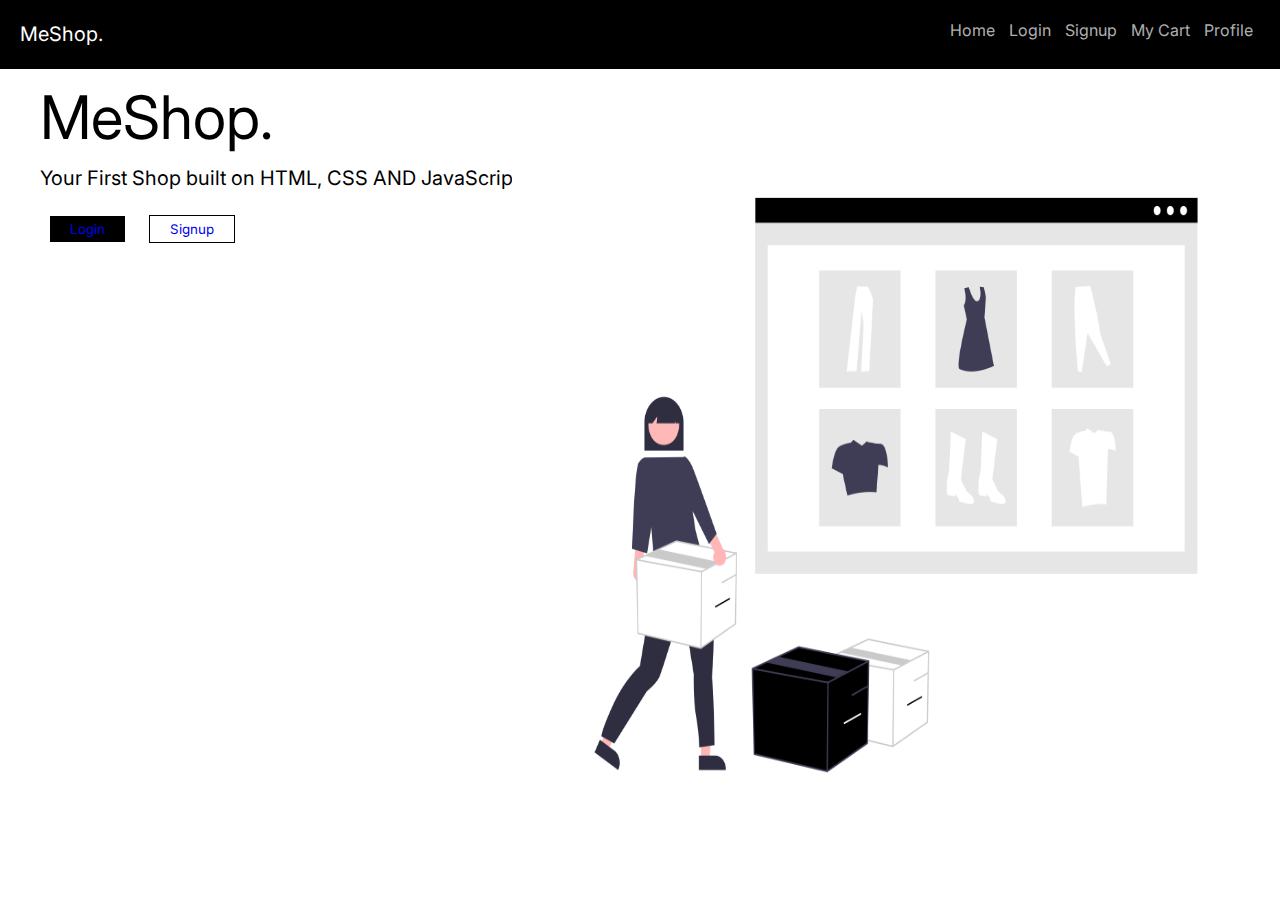
<file: index.html>
<!DOCTYPE html>
<html>

<head>
    <meta charset="utf-8" />
    <meta http-equiv="X-UA-Compatible" content="IE=edge" />
    <title>MeShop.</title>
    <meta name="description" content="" />
    <meta name="viewport" content="width=device-width, initial-scale=1" />
    <link rel="stylesheet" href="styles.css" />
</head>

<body>
    <nav id="navbar">
        <div class="left">
            <div id="meshop">
                <a href="">MeShop.</a>
            </div>
        </div>
        <div class="right">
            <div id="home">
                <a href="http://127.0.0.1:64964/index.html">Home</a>
            </div>
            <div id="login">
                <a href="http://127.0.0.1:64964/login/index.html">Login</a>
            </div>
            <div id="signup">
                <a href="http://127.0.0.1:64964/signup/index.html">Signup</a>
            </div>
            <div id="my-cart">
                <a href="http://127.0.0.1:64964/cart/index.html">My Cart</a>
            </div>
            <div id="profile">
                <a href="http://127.0.0.1:64964/profile/index.html">Profile</a>
            </div>
        </div>
    </nav>
    <main>
        <div class="heading">
            <p>MeShop.</p>
        </div>
        <div class="text">
            Your First Shop built on HTML, CSS AND JavaScript
        </div>
        <div class="login">
            <button value="login" type="button" id="login"><a href="http://127.0.0.1:64964/login/index.html">Login</a></button>
            <button value="signup" type="button" id="signup"><a href="http://127.0.0.1:64964/signup/index.html">Signup</a></button>
        </div>
        <div class="landingpic">
            <img src="./landingPagePic.png" alt="Pic">
        </div>
    </main>
</body>

</html>
</file>
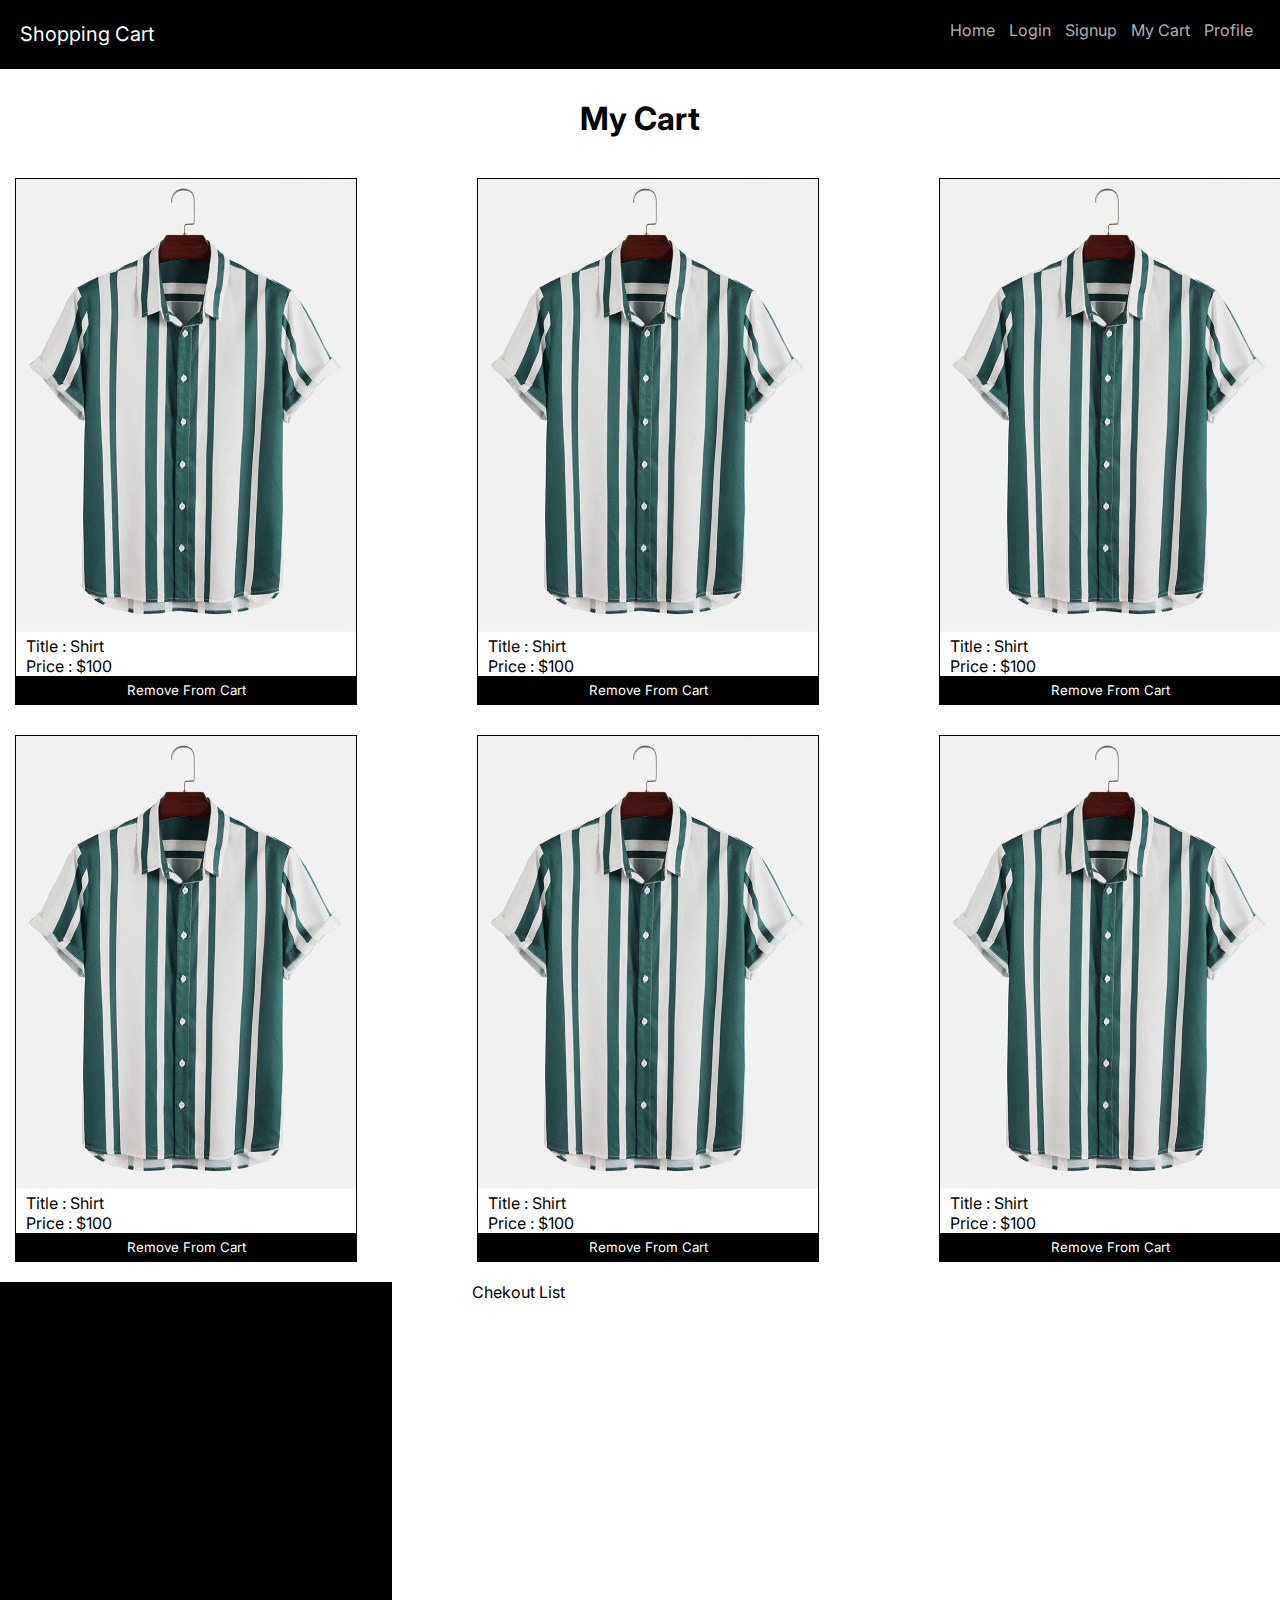
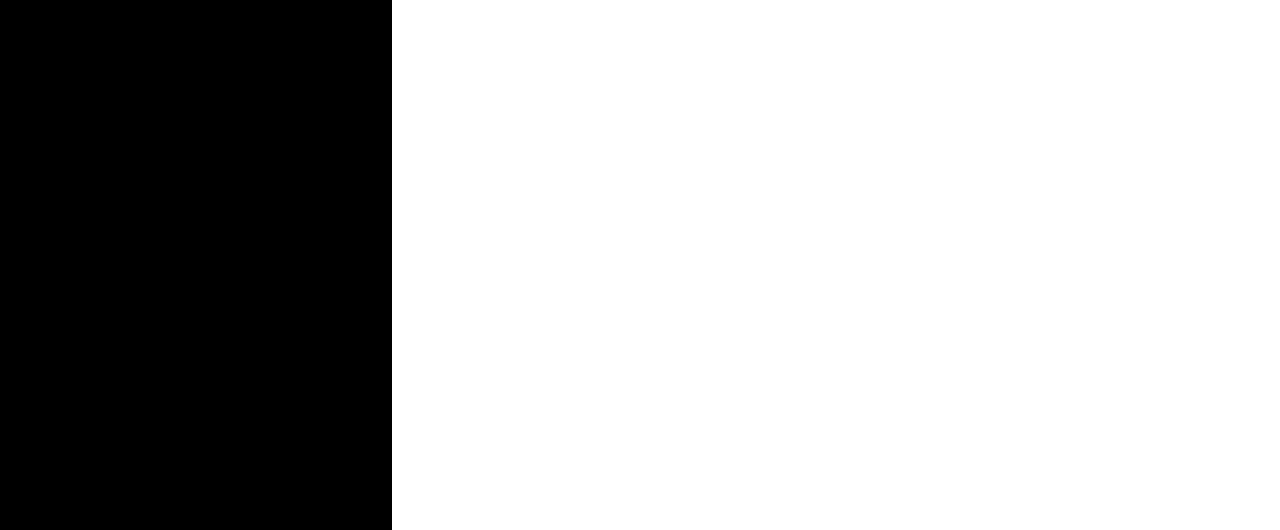
<file: cart/index.html>
<!DOCTYPE html>
<html lang="en">

<head>
    <meta charset="UTF-8" />
    <meta http-equiv="X-UA-Compatible" content="IE=edge" />
    <meta name="viewport" content="width=device-width, initial-scale=1.0" />
    <title>My Cart</title>
    <link rel="stylesheet" href="styles.css" />
</head>

<body>
    <nav id="navbar">
        <div class="left">
            <div id="meshop">
                <a href="">Shopping Cart</a>
            </div>
        </div>
        <div class="right">
            <div id="home">
                <a href="">Home</a>
            </div>
            <div id="login">
                <a href="">Login</a>
            </div>
            <div id="signup">
                <a href="">Signup</a>
            </div>
            <div id="my-cart">
                <a href="">My Cart</a>
            </div>
            <div id="profile">
                <a href="">Profile</a>
            </div>
        </div>
    </nav>
    <main>
        <h1>My Cart</h1>
        <div class="cartItem">
            <div class="items">
                <img src="./image 1.png" alt="">
                <p>Title : Shirt</p>
                <p>Price : $100</p>
                <button id="item-remove">Remove From Cart</button>
            </div>
            <div class="items">
                <img src="./image 1.png" alt="">
                <p>Title : Shirt</p>
                <p>Price : $100</p>
                <button id="item-remove">Remove From Cart</button>
            </div>
            <div class="items">
                <img src="./image 1.png" alt="">
                <p>Title : Shirt</p>
                <p>Price : $100</p>
                <button id="item-remove">Remove From Cart</button>
            </div>
            <div class="items">
                <img src="./image 1.png" alt="">
                <p>Title : Shirt</p>
                <p>Price : $100</p>
                <button id="item-remove">Remove From Cart</button>
            </div>
            <div class="items">
                <img src="./image 1.png" alt="">
                <p>Title : Shirt</p>
                <p>Price : $100</p>
                <button id="item-remove">Remove From Cart</button>
            </div>
            <div class="items">
                <img src="./image 1.png" alt="">
                <p>Title : Shirt</p>
                <p>Price : $100</p>
                <button id="item-remove">Remove From Cart</button>
            </div>
            <img src="./Rectangle 9.png" alt="">
            <div class="checkout">
                <p>Chekout List</p>

            </div>
        </div>

    </main>
    <script src="https://checkout.razorpay.com/v1/checkout.js"></script>
</body>

</html>
</file>
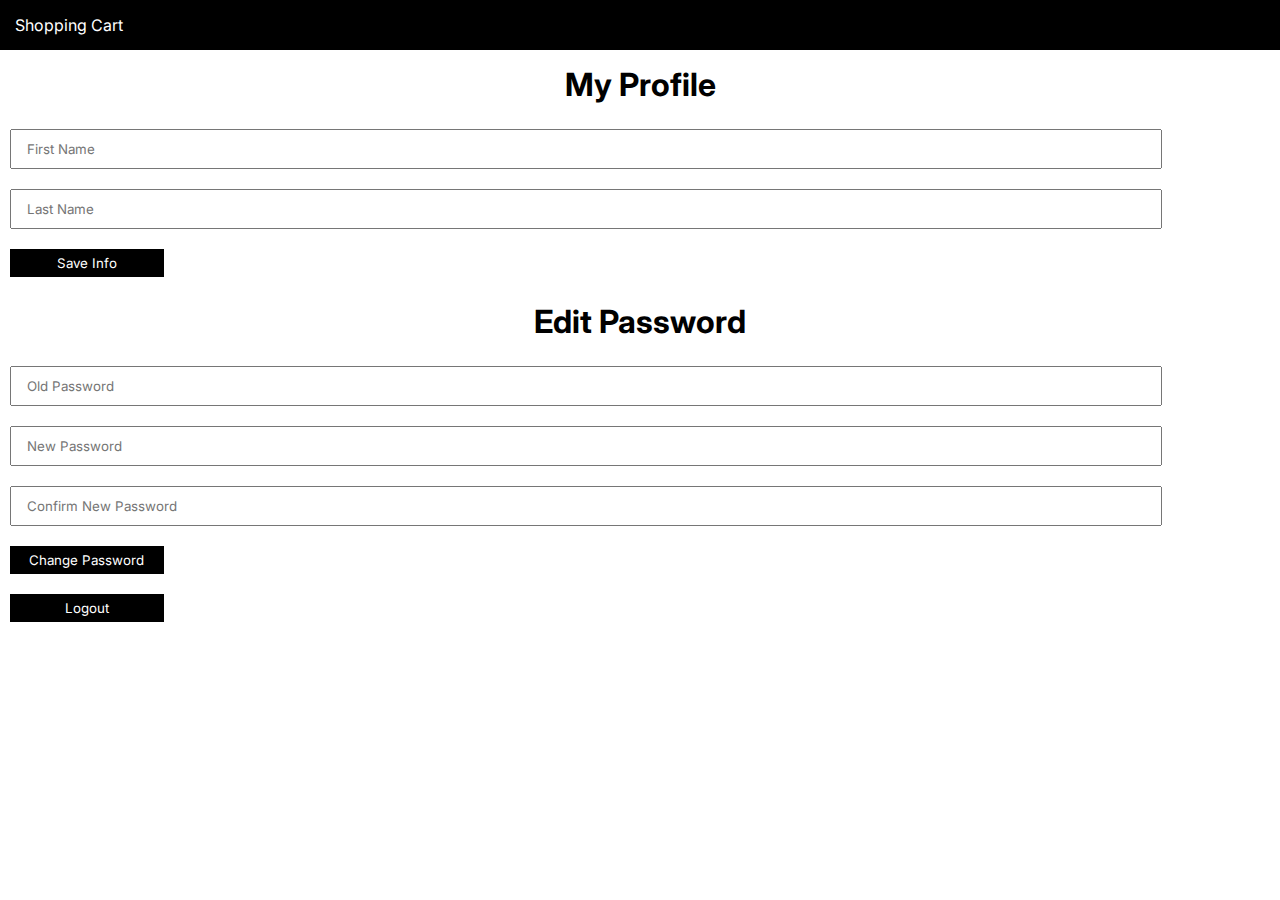
<file: profile/index.html>
<!DOCTYPE html>
<!--[if lt IE 7]>      <html class="no-js lt-ie9 lt-ie8 lt-ie7"> <![endif]-->
<!--[if IE 7]>         <html class="no-js lt-ie9 lt-ie8"> <![endif]-->
<!--[if IE 8]>         <html class="no-js lt-ie9"> <![endif]-->
<!--[if gt IE 8]>      <html class="no-js"> <![endif]-->
<html>

<head>
    <meta charset="utf-8" />
    <meta http-equiv="X-UA-Compatible" content="IE=edge" />
    <title>Profile</title>
    <meta name="description" content="" />
    <meta name="viewport" content="width=device-width, initial-scale=1" />
    <link rel="stylesheet" href="./styles.css" />
</head>

<body>
    <nav>
        <p id="nav">Shopping Cart</p>
    </nav>
    <form action="">
        <h1>My Profile</h1>
        <div class="firstName">
            <input type="text" id="firstName" placeholder="First Name">
        </div>
        <div class="lastName">
            <input type="text" id="lastName" placeholder="Last Name">
        </div>
        <div class="saveButton">
            <button id="saveButton">Save Info</button>
        </div>
        <h1>Edit Password</h1>
        <div class="oldPassword">
            <input type="password" id="oldPassword" placeholder="Old Password">
        </div>
        <div class="newPassword">
            <input type="password" id="newPassword" placeholder="New Password">
        </div>
        <div class="confirmPassword">
            <input type="password" id="confirmPassword" placeholder="Confirm New Password">
        </div>
        <div class="changePassword">
            <button id="changePassword">Change Password</button>
        </div>
        <div class="logout">
            <button id="logout">Logout</button>
        </div>
    </form>

    <script src=" ./script.js " async defer></script>
</body>

</html>
</file>
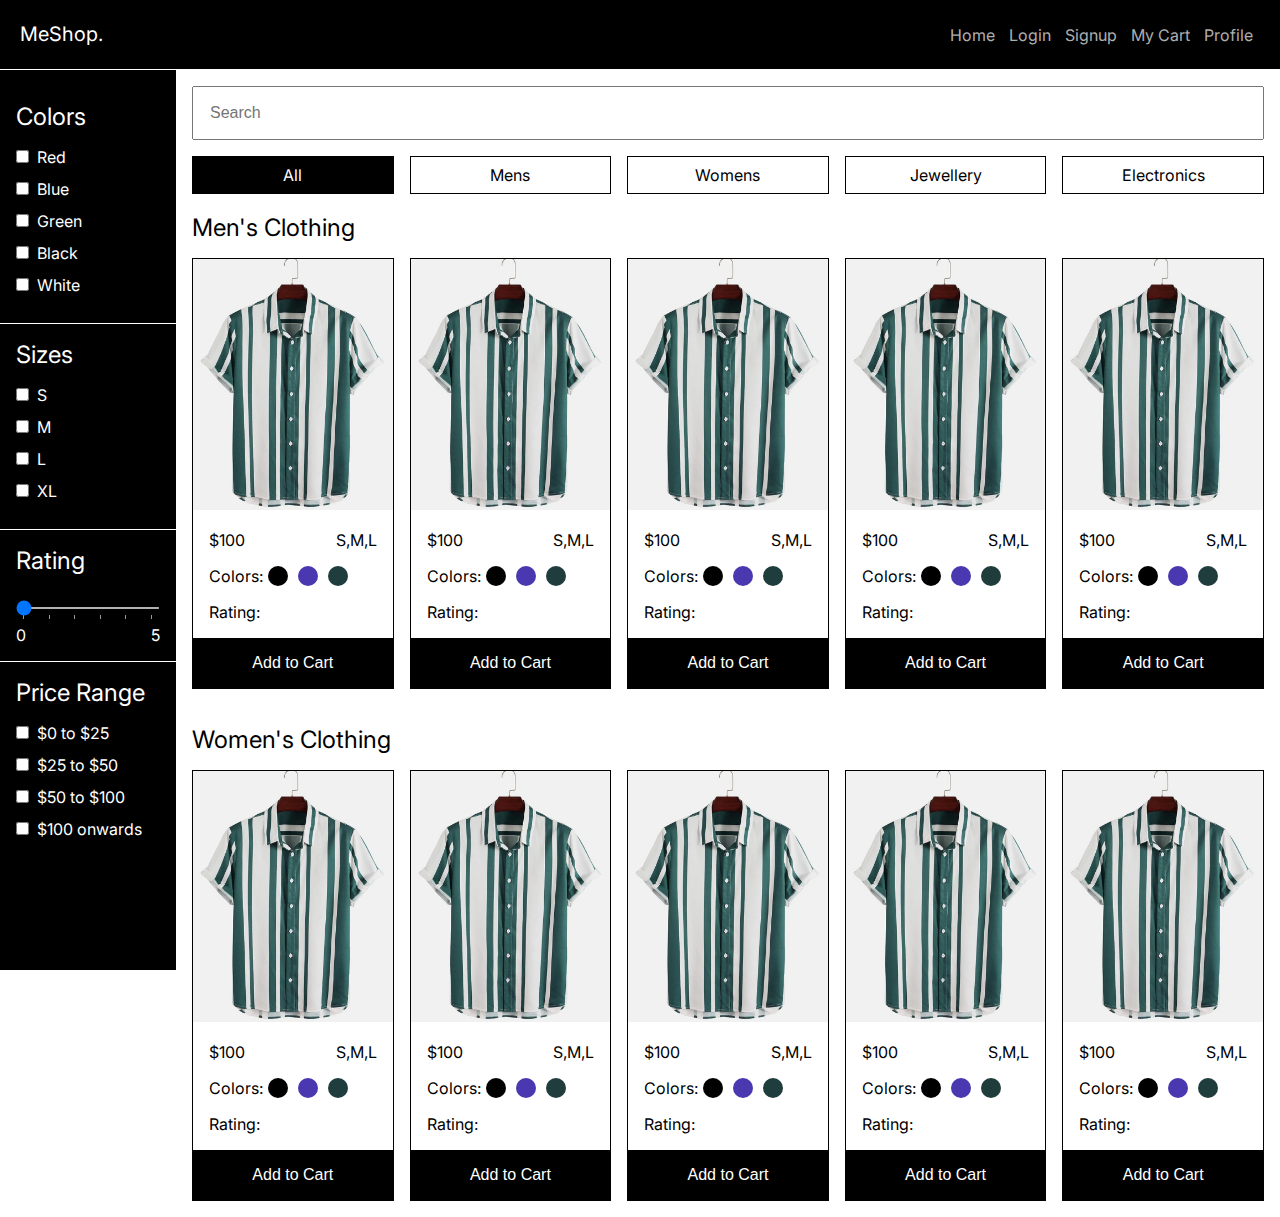
<file: shop/index.html>
<!DOCTYPE html>
<html lang="en">

<head>
    <meta charset="UTF-8" />
    <meta http-equiv="X-UA-Compatible" content="IE=edge" />
    <meta name="viewport" content="width=device-width, initial-scale=1.0" />
    <title>MeShop.</title>
    <link rel="stylesheet" href="styles.css" />
</head>

<body>
    <nav id="navbar">
        <div class="left">
            <div id="meshop">
                <a href="">MeShop.</a>
            </div>
        </div>
        <div class="right">
            <div id="home">
                <a href="http://127.0.0.1:64964/index.html">Home</a>
            </div>
            <div id="login">
                <a href="http://127.0.0.1:64964/login/index.html">Login</a>
            </div>
            <div id="signup">
                <a href="http://127.0.0.1:64964/signup/index.html">Signup</a>
            </div>
            <div id="my-cart">
                <a href="http://127.0.0.1:64964/cart/index.html">My Cart</a>
            </div>
            <div id="profile">
                <a href="http://127.0.0.1:64964/profile/index.html">Profile</a>
            </div>
        </div>
    </nav>

    <main>
        <aside>
            <section>
                <title>Colors</title>
                <ul>
                    <li>
                        <input id="red" type="checkbox" name="color" />
                        <label for="red">Red</label>
                    </li>
                    <li>
                        <input id="blue" type="checkbox" name="color" />
                        <label for="blue">Blue</label>
                    </li>
                    <li>
                        <input id="green" type="checkbox" name="color" />
                        <label for="green">Green</label>
                    </li>
                    <li>
                        <input id="black" type="checkbox" name="color" />
                        <label for="black">Black</label>
                    </li>
                    <li>
                        <input id="white" type="checkbox" name="color" />
                        <label for="white">White</label>
                    </li>
                </ul>
            </section>
            <section>
                <title>Sizes</title>
                <ul>
                    <li>
                        <input id="s" type="checkbox" name="color" />
                        <label for="s">S</label>
                    </li>
                    <li>
                        <input id="m" type="checkbox" name="color" />
                        <label for="m">M</label>
                    </li>
                    <li>
                        <input id="l" type="checkbox" name="color" />
                        <label for="l">L</label>
                    </li>
                    <li>
                        <input id="xl" type="checkbox" name="color" />
                        <label for="xl">XL</label>
                    </li>
                </ul>
            </section>
            <section>
                <title>Rating</title>
                <input type="range" id="range" min="0" max="5" value="0" list="values" />
                <datalist id="values">
            <option value="0" label="0"></option>
            <option value="1"></option>
            <option value="2"></option>
            <option value="3"></option>
            <option value="4"></option>
            <option value="5" label="5"></option>
          </datalist>
            </section>
            <section>
                <title>Price Range</title>
                <ul>
                    <li>
                        <input id="0-25" type="checkbox" name="prange" />
                        <label for="0-25">$0 to $25</label>
                    </li>
                    <li>
                        <input id="25-50" type="checkbox" name="prange" />
                        <label for="25-50">$25 to $50</label>
                    </li>
                    <li>
                        <input id="50-100" type="checkbox" name="prange" />
                        <label for="50-100">$50 to $100</label>
                    </li>
                    <li>
                        <input id="100on" type="checkbox" name="prange" />
                        <label for="100on">$100 onwards</label>
                    </li>
                </ul>
            </section>
        </aside>
        <main-content>
            <input type="text" placeholder="Search" />
            <div class="filters">
                <div class="filter active">All</div>
                <div class="filter">Mens</div>
                <div class="filter">Womens</div>
                <div class="filter">Jewellery</div>
                <div class="filter">Electronics</div>
            </div>
            <section>
                <title>Men's Clothing</title>
                <div class="items">
                    <div class="item">
                        <img src="tshirt.png" alt="Item" />
                        <div class="info">
                            <div class="row">
                                <div class="price">$100</div>
                                <div class="sized">S,M,L</div>
                            </div>
                            <div class="colors">
                                Colors:
                                <div class="row">
                                    <div class="circle" style="background-color: #000"></div>
                                    <div class="circle" style="background-color: #4938af"></div>
                                    <div class="circle" style="background-color: #203d3e"></div>
                                </div>
                            </div>
                            <div class="row">Rating:</div>
                        </div>
                        <button id="addBtn">Add to Cart</button>
                    </div>
                    <div class="item">
                        <img src="tshirt.png" alt="Item" />
                        <div class="info">
                            <div class="row">
                                <div class="price">$100</div>
                                <div class="sized">S,M,L</div>
                            </div>
                            <div class="colors">
                                Colors:
                                <div class="row">
                                    <div class="circle" style="background-color: #000"></div>
                                    <div class="circle" style="background-color: #4938af"></div>
                                    <div class="circle" style="background-color: #203d3e"></div>
                                </div>
                            </div>
                            <div class="row">Rating:</div>
                        </div>
                        <button id="addBtn">Add to Cart</button>
                    </div>
                    <div class="item">
                        <img src="tshirt.png" alt="Item" />
                        <div class="info">
                            <div class="row">
                                <div class="price">$100</div>
                                <div class="sized">S,M,L</div>
                            </div>
                            <div class="colors">
                                Colors:
                                <div class="row">
                                    <div class="circle" style="background-color: #000"></div>
                                    <div class="circle" style="background-color: #4938af"></div>
                                    <div class="circle" style="background-color: #203d3e"></div>
                                </div>
                            </div>
                            <div class="row">Rating:</div>
                        </div>
                        <button id="addBtn">Add to Cart</button>
                    </div>
                    <div class="item">
                        <img src="tshirt.png" alt="Item" />
                        <div class="info">
                            <div class="row">
                                <div class="price">$100</div>
                                <div class="sized">S,M,L</div>
                            </div>
                            <div class="colors">
                                Colors:
                                <div class="row">
                                    <div class="circle" style="background-color: #000"></div>
                                    <div class="circle" style="background-color: #4938af"></div>
                                    <div class="circle" style="background-color: #203d3e"></div>
                                </div>
                            </div>
                            <div class="row">Rating:</div>
                        </div>
                        <button id="addBtn">Add to Cart</button>
                    </div>
                    <div class="item">
                        <img src="tshirt.png" alt="Item" />
                        <div class="info">
                            <div class="row">
                                <div class="price">$100</div>
                                <div class="sized">S,M,L</div>
                            </div>
                            <div class="colors">
                                Colors:
                                <div class="row">
                                    <div class="circle" style="background-color: #000"></div>
                                    <div class="circle" style="background-color: #4938af"></div>
                                    <div class="circle" style="background-color: #203d3e"></div>
                                </div>
                            </div>
                            <div class="row">Rating:</div>
                        </div>
                        <button id="addBtn">Add to Cart</button>
                    </div>
                </div>
            </section>

            <section>
                <title>Women's Clothing</title>
                <div class="items">
                    <div class="item">
                        <img src="tshirt.png" alt="Item" />
                        <div class="info">
                            <div class="row">
                                <div class="price">$100</div>
                                <div class="sized">S,M,L</div>
                            </div>
                            <div class="colors">
                                Colors:
                                <div class="row">
                                    <div class="circle" style="background-color: #000"></div>
                                    <div class="circle" style="background-color: #4938af"></div>
                                    <div class="circle" style="background-color: #203d3e"></div>
                                </div>
                            </div>
                            <div class="row">Rating:</div>
                        </div>
                        <button id="addBtn">Add to Cart</button>
                    </div>
                    <div class="item">
                        <img src="tshirt.png" alt="Item" />
                        <div class="info">
                            <div class="row">
                                <div class="price">$100</div>
                                <div class="sized">S,M,L</div>
                            </div>
                            <div class="colors">
                                Colors:
                                <div class="row">
                                    <div class="circle" style="background-color: #000"></div>
                                    <div class="circle" style="background-color: #4938af"></div>
                                    <div class="circle" style="background-color: #203d3e"></div>
                                </div>
                            </div>
                            <div class="row">Rating:</div>
                        </div>
                        <button id="addBtn">Add to Cart</button>
                    </div>
                    <div class="item">
                        <img src="tshirt.png" alt="Item" />
                        <div class="info">
                            <div class="row">
                                <div class="price">$100</div>
                                <div class="sized">S,M,L</div>
                            </div>
                            <div class="colors">
                                Colors:
                                <div class="row">
                                    <div class="circle" style="background-color: #000"></div>
                                    <div class="circle" style="background-color: #4938af"></div>
                                    <div class="circle" style="background-color: #203d3e"></div>
                                </div>
                            </div>
                            <div class="row">Rating:</div>
                        </div>
                        <button id="addBtn">Add to Cart</button>
                    </div>
                    <div class="item">
                        <img src="tshirt.png" alt="Item" />
                        <div class="info">
                            <div class="row">
                                <div class="price">$100</div>
                                <div class="sized">S,M,L</div>
                            </div>
                            <div class="colors">
                                Colors:
                                <div class="row">
                                    <div class="circle" style="background-color: #000"></div>
                                    <div class="circle" style="background-color: #4938af"></div>
                                    <div class="circle" style="background-color: #203d3e"></div>
                                </div>
                            </div>
                            <div class="row">Rating:</div>
                        </div>
                        <button id="addBtn">Add to Cart</button>
                    </div>
                    <div class="item">
                        <img src="tshirt.png" alt="Item" />
                        <div class="info">
                            <div class="row">
                                <div class="price">$100</div>
                                <div class="sized">S,M,L</div>
                            </div>
                            <div class="colors">
                                Colors:
                                <div class="row">
                                    <div class="circle" style="background-color: #000"></div>
                                    <div class="circle" style="background-color: #4938af"></div>
                                    <div class="circle" style="background-color: #203d3e"></div>
                                </div>
                            </div>
                            <div class="row">Rating:</div>
                        </div>
                        <button id="addBtn">Add to Cart</button>
                    </div>
                </div>
            </section>
        </main-content>
    </main>
</body>

</html>
</file>
<file: styles.css>
@import url('https://fonts.googleapis.com/css2?family=Inter:wght@100;200;300;400;500;600;700;800;900&display=swap');
* {
    font-family: 'Inter', sans-serif;
    padding: 0;
    margin: 0;
    box-sizing: border-box;
}

#navbar {
    position: sticky;
    top: 0;
    display: flex;
    justify-content: space-between;
    background: #000000;
    padding: 20px;
}

#navbar .left a {
    font-family: Inter;
    font-size: 20px;
    font-weight: 400;
    line-height: 29px;
    letter-spacing: 0em;
    text-align: left;
    color: #ffffff;
    text-decoration: none;
}

#navbar .right {
    display: flex;
    flex-direction: row;
}

#navbar .right a {
    text-decoration: none;
    color: #FFFFFFB2;
    padding: 7px;
}

main .heading {
    font-family: Inter;
    font-size: 60px;
    line-height: 97px;
    padding-left: 40px;
}

main .text {
    font-size: 20px;
    padding-left: 40px;
}

main .login {
    margin-top: 15px;
    padding-left: 40px;
}

main .login button {
    border: 1px solid;
    background-color: transparent;
    padding: 5px 20px;
    margin: 10px;
}

main .login #login {
    background-color: #000000;
    color: #ffffff;
    border: none;
    cursor: pointer;
}

main .login #signup {
    cursor: pointer;
}

.landingpic img {
    width: 60%;
    height: 80%;
    top: 125px;
    right: 0;
    position: absolute;
}

main button a {
    text-decoration: none;
}
</file>
<file: cart/styles.css>
@import url('https://fonts.googleapis.com/css2?family=Inter:wght@100;200;300;400;500;600;700;800;900&display=swap');
* {
    font-family: 'Inter', sans-serif;
    padding: 0;
    margin: 0;
    box-sizing: border-box;
}

#navbar {
    position: sticky;
    top: 0;
    display: flex;
    justify-content: space-between;
    background: #000000;
    padding: 20px;
}

#navbar .left a {
    font-family: Inter;
    font-size: 20px;
    font-weight: 400;
    line-height: 29px;
    letter-spacing: 0em;
    text-align: left;
    color: #ffffff;
    text-decoration: none;
}

#navbar .right {
    display: flex;
    flex-direction: row;
}

#navbar .right a {
    text-decoration: none;
    color: #FFFFFFB2;
    padding: 7px;
}

main h1 {
    text-align: center;
    margin: 30px;
}

.cartItem {
    display: grid;
    grid-template-columns: repeat(3, 1fr);
    grid-template-rows: repeat(2, 1fr);
}

.cartItem .items {
    margin-right: 105px;
    margin-left: 15px;
    margin-top: 10px;
    margin-bottom: 20px;
    border: 1px solid #000000;
}

.cartItem p {
    margin-left: 10px;
}

.cartItem button {
    border: 1px solid #000000;
    width: 100%;
    padding: 5px 0px 5px 0px;
    background-color: #000000;
    color: #ffffff;
}
</file>
<file: profile/styles.css>
@import url('https://fonts.googleapis.com/css2?family=Inter:wght@100;200;300;400;500;600;700;800;900&display=swap');
* {
    font-family: 'Inter', sans-serif;
    padding: 0;
    margin: 0;
    box-sizing: border-box;
}

nav {
    color: #FFFFFF;
    background-color: black;
    padding: 15px;
}

form h1 {
    text-align: center;
    padding: 15px;
}

input {
    width: 90%;
    padding: 10px 15px;
    margin: 10px;
    color: #000000;
}

form button {
    padding: 5px 5px;
    width: 12%;
    margin: 10px;
    border: 1px solid #000000;
    color: #FFFFFF;
    background: #000000;
}
</file>
<file: shop/styles.css>
@import url("https://fonts.googleapis.com/css2?family=Inter:wght@100;200;300;400;500;600;700;800;900&display=swap");
* {
    padding: 0;
    margin: 0;
    box-sizing: border-box;
}

#navbar {
    position: sticky;
    top: 0;
    display: flex;
    justify-content: space-between;
    background: #000000;
    padding: 20px;
}

#navbar .left a {
    font-family: Inter;
    font-size: 20px;
    font-weight: 400;
    line-height: 29px;
    letter-spacing: 0em;
    text-align: left;
    color: #ffffff;
    text-decoration: none;
}

#navbar .right {
    display: flex;
    flex-direction: row;
}

#navbar .right a {
    text-decoration: none;
    color: #FFFFFFB2;
    padding: 7px;
}

body {
    font-family: "Inter", sans-serif;
    overflow-x: hidden;
}

a {
    color: white;
    text-decoration: none;
}

ul {
    list-style: none;
}

input[type="range"] {
    width: 100%;
    height: 2px;
    margin: 1rem auto;
}

datalist {
    display: flex;
    justify-content: space-between;
    color: white;
    width: 100%;
}

nav {
    display: flex;
    justify-content: space-between;
    align-items: center;
    color: white;
    position: sticky;
    z-index: 100;
    top: 0;
    background-color: black;
    border-bottom: 1px solid white;
    padding: 1rem;
    font-size: 1rem;
}

nav .brand {
    font-size: 1.5rem;
    font-weight: bold;
}

nav .nav-items a {
    margin: 0 1rem;
}

main {
    display: flex;
    height: 100vh;
}

main aside {
    flex: 0.2;
    background-color: black;
    color: white;
    height: 100vh;
    position: fixed;
    padding-top: 1rem;
    width: 11rem;
}

main main-content {
    display: block;
    width: 100%;
    margin-left: 11rem;
}

aside section {
    padding: 1rem;
    border-bottom: 1px solid white;
}

aside section:last-child {
    border-bottom: none;
}

aside section title {
    display: block;
    font-size: 1.5rem;
    margin-bottom: 1rem;
}

aside section li {
    margin-bottom: 0.75rem;
}

aside section label {
    cursor: pointer;
    margin-left: 0.25rem;
}

main-content {
    padding: 1rem;
    position: relative;
}

main-content input {
    padding: 1rem;
    width: 100%;
    position: relative;
    font-size: 1rem;
}

main-content .filters {
    display: flex;
    margin-top: 1rem;
    gap: 1rem;
}

main-content .filter {
    flex: 1;
    text-align: center;
    padding: 0.5rem 1rem;
    border: 1px solid black;
    cursor: pointer;
}

main-content .active {
    background-color: black;
    color: white;
}

main-content section {
    margin-top: 1.2rem;
}

main-content section title {
    display: block;
    font-size: 1.5rem;
}

main-content .items {
    display: flex;
    width: auto;
    overflow-x: scroll;
    padding: 1rem 0;
    gap: 1rem;
}

main-content .items .item {
    border: 1px solid black;
    width: 30%;
}

main-content .items .item img {
    max-width: 100%;
}

main-content .items .item .row {
    display: flex;
    justify-content: space-between;
}

main-content .items .item .info {
    padding: 1rem;
}

main-content .items .item button {
    width: 100%;
    border-radius: none;
    border: none;
    padding: 1rem;
    font-size: 1rem;
    color: white;
    background-color: black;
    cursor: pointer;
}

main-content .items .item .colors {
    display: flex;
    margin: 1rem 0;
}

main-content .items .item .circle {
    width: 20px;
    height: 20px;
    border-radius: 100%;
    margin: 0 5px;
}
</file>
